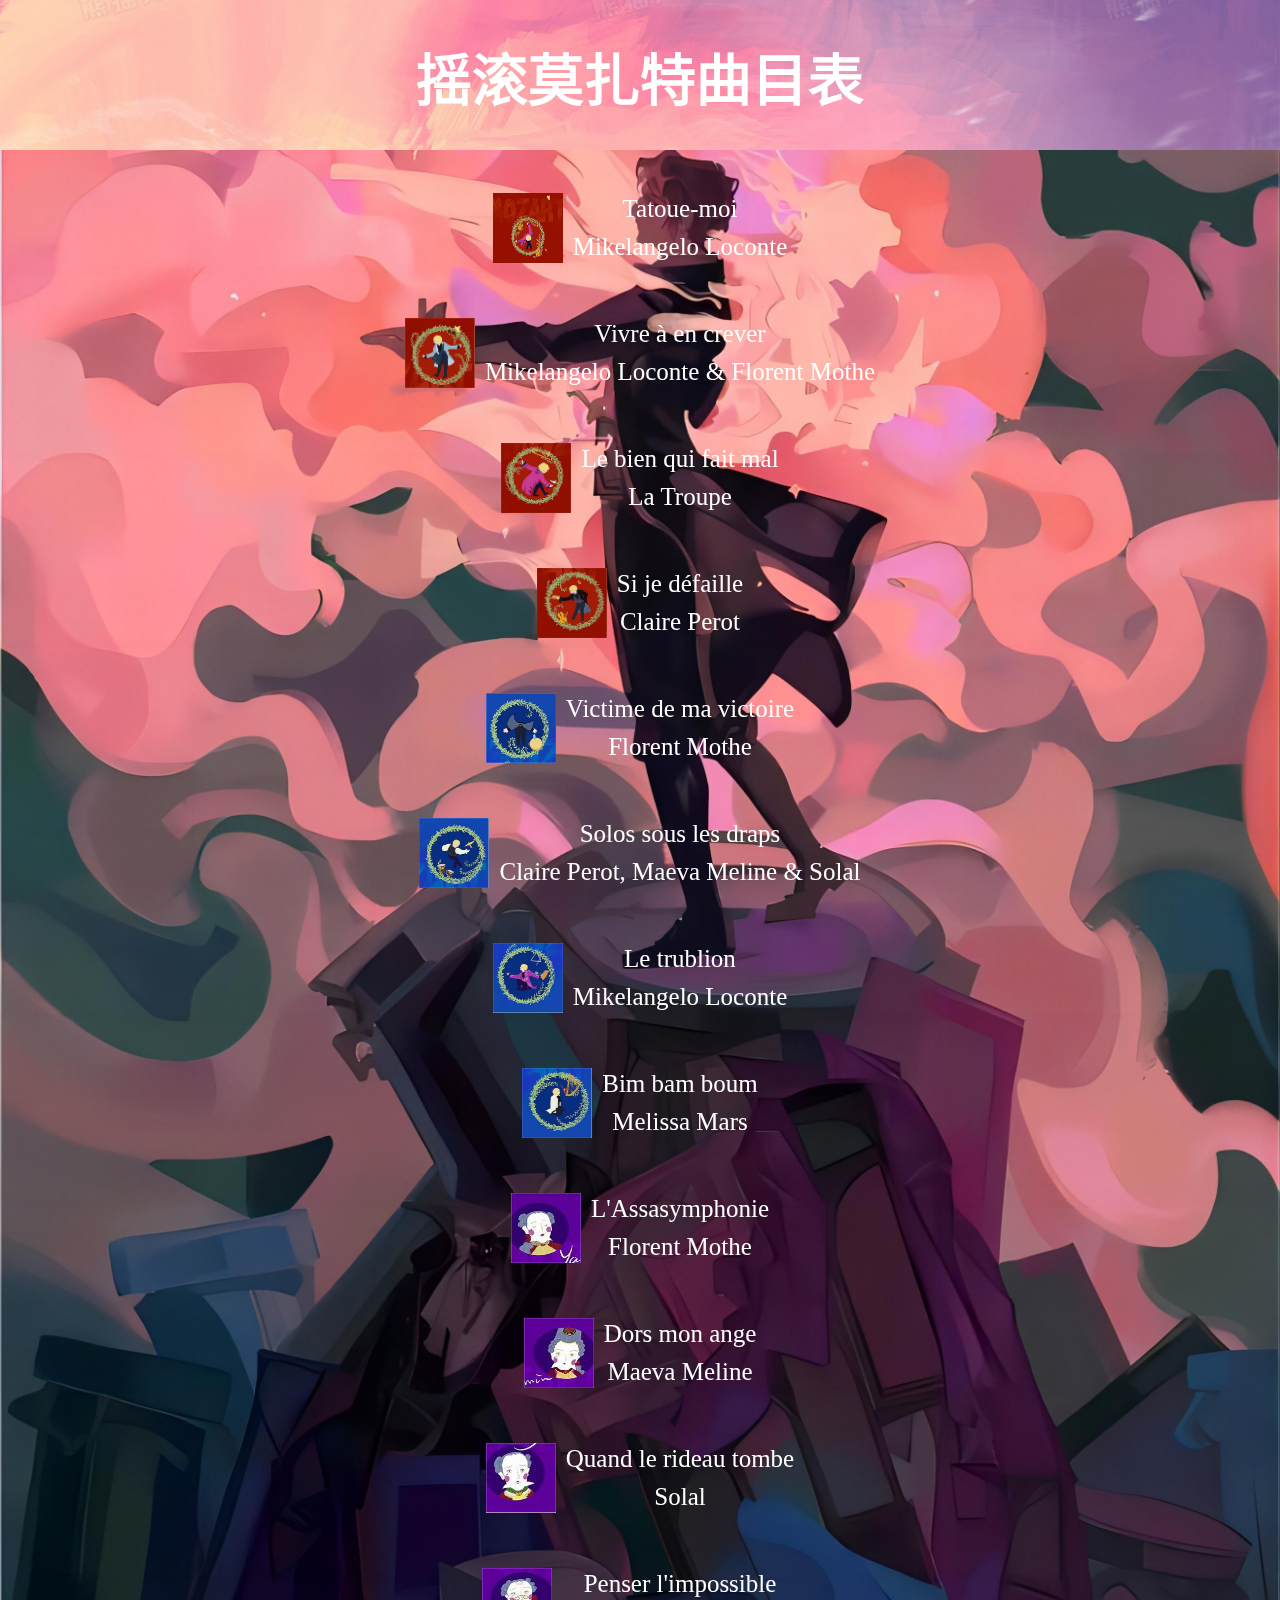
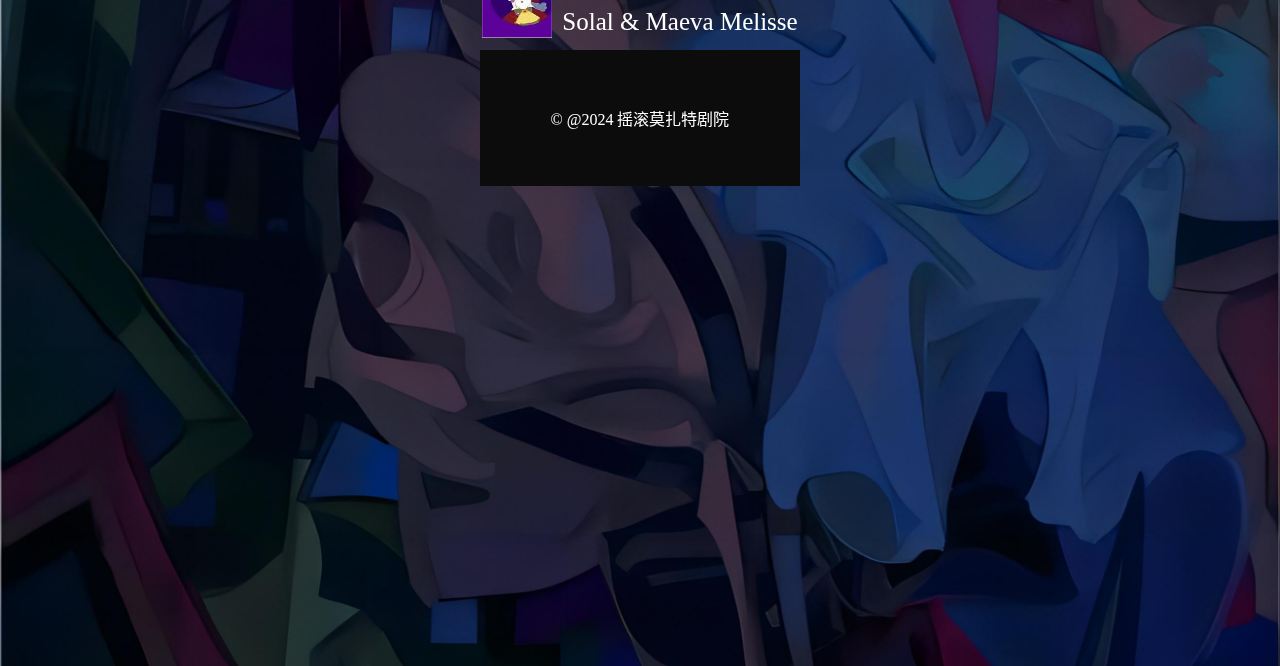
<file: Homework1/曲目展示.html>
<!DOCTYPE html>
<html lang="zh-CN">
<head>
    <meta charset="UTF-8">
    <meta name="viewport" content="width=device-width, initial-scale=1.0">
    <title>摇滚莫扎特曲目表</title>
    <style>
        /* 全局样式 */
        body {
            margin: 0;
            padding: 0;
            font-family: '华文行楷', cursive; /* 设置艺术性字体 */
            background-image: url("images/曲目背景\(1\).jpg");
            filter: brightness(1.0);
            background-size: cover;
            background-position: center;
            filter: blur(Spx);
        }

        /* Header 样式 */
        header {
            background-image: url("images/紫粉色花纹.jpg");
            background-size: cover;
            background-position: center;
            height: 150px; /* 设置 header 高度 */
            text-align: center;
            color: #fff; /* 设置文字颜色为白色 */
            display: flex;
            justify-content: center;
            align-items: center;
        }

        header h1 {
            font-size: 56px;
            margin: 0;
        }

        /* 正文样式 */
        .content {
            padding: 40px;
            text-align: center;
            color: #fff; /* 设置文字颜色为白色 */
        }

        .song {
            display: flex;
            align-items: center;
            justify-content: center;
            margin-bottom: 10px;
    
        }

        .song img {
            width: 70px; /* 调整图片宽度 */
            height: 70px; /* 调整图片高度 */
            margin-right: 10px;
        }

        .song p {
            margin: 0;
            font-size: 25px;
            line-height: 1.5;
        }

        footer {
    background-color: #0d0c0d; /* 紫色背景 */
    color: #fff;
    text-align: center;
    padding: 40px;
}
    </style>
</head>
<body>
    <header>
        <h1>摇滚莫扎特曲目表</h1>
    </header>
    <div class="content">
        <div class="song">
            <img src="images/红色 背景.jpg" alt="歌曲图标"> <!-- 替换为歌曲图标路径 -->
            <p>Tatoue-moi <br/> Mikelangelo Loconte</p>
        </div>
        <!-- 其他歌曲信息 -->
        <div class="content">
            <div class="song">
                <img src="images/图标6-1.jpg"alt="歌曲图标"> <!-- 替换为歌曲图标路径 -->
                <p>Vivre à en crever <br/> Mikelangelo Loconte & Florent Mothe</p>
            </div>

            <div class="content">
                <div class="song">
                    <img src="images/图标6-2.jpg"歌曲图标"> <!-- 替换为歌曲图标路径 -->
                    <p>Le bien qui fait mal<br/>La Troupe</p>
                </div>

                <div class="content">
                    <div class="song">
                        <img src="images/图标6-3.jpg"> <!-- 替换为歌曲图标路径 -->
                        <p> Si je défaille<br/>Claire Perot</p>
                    </div>

                    <div class="content">
                        <div class="song">
                            <img src="images/图标8-1.jpg"> <!-- 替换为歌曲图标路径 -->
                            <p>Victime de ma victoire<br/>Florent Mothe</p>
                        </div>

                        <div class="content">
                            <div class="song">
                                <img src="images/图标8-2.jpg"> <!-- 替换为歌曲图标路径 -->
                                <p>Solos sous les draps<br/> Claire Perot, Maeva Meline & Solal</p>
                            </div>

                            <div class="content">
                                <div class="song">
                                    <img src="images/图标8-3.jpg"> <!-- 替换为歌曲图标路径 -->
                                    <p>Le trublion<br/>Mikelangelo Loconte</p>
                                </div>

                                <div class="content">
                                    <div class="song">
                                        <img src="images/图标8-4.jpg"> <!-- 替换为歌曲图标路径 -->
                                        <p>Bim bam boum<br/>Melissa Mars</p>
                                    </div>

                                <div class="content">
                                    <div class="song">
                                         <img src="images/图标3-1.jpg"> <!-- 替换为歌曲图标路径 -->
                                        <p> L'Assasymphonie<br/>Florent Mothe</p>
                                    </div>

                            <div class="content">
                                    <div class="song">
                                         <img src="images/图标3-2.jpg"> <!-- 替换为歌曲图标路径 -->
                                        <p> Dors mon ange<br/>Maeva Meline</p>
                                    </div>

                        <div class="content">
                                    <div class="song">
                                         <img src="images/图标3-3.jpg"> <!-- 替换为歌曲图标路径 -->
                                        <p>  Quand le rideau tombe<br/>Solal</p>
                                    </div>
                            <div class="content">
                                    <div class="song">
                                         <img src="images/图标3-4.jpg"> <!-- 替换为歌曲图标路径 -->
                                        <p> Penser l'impossible<br/>Solal & Maeva Melisse</p>
                                    </div>
                            
    <footer>
         <p>&copy; @2024 摇滚莫扎特剧院</p>
    </footer>

    </div>
</body>
</html>
</file>
